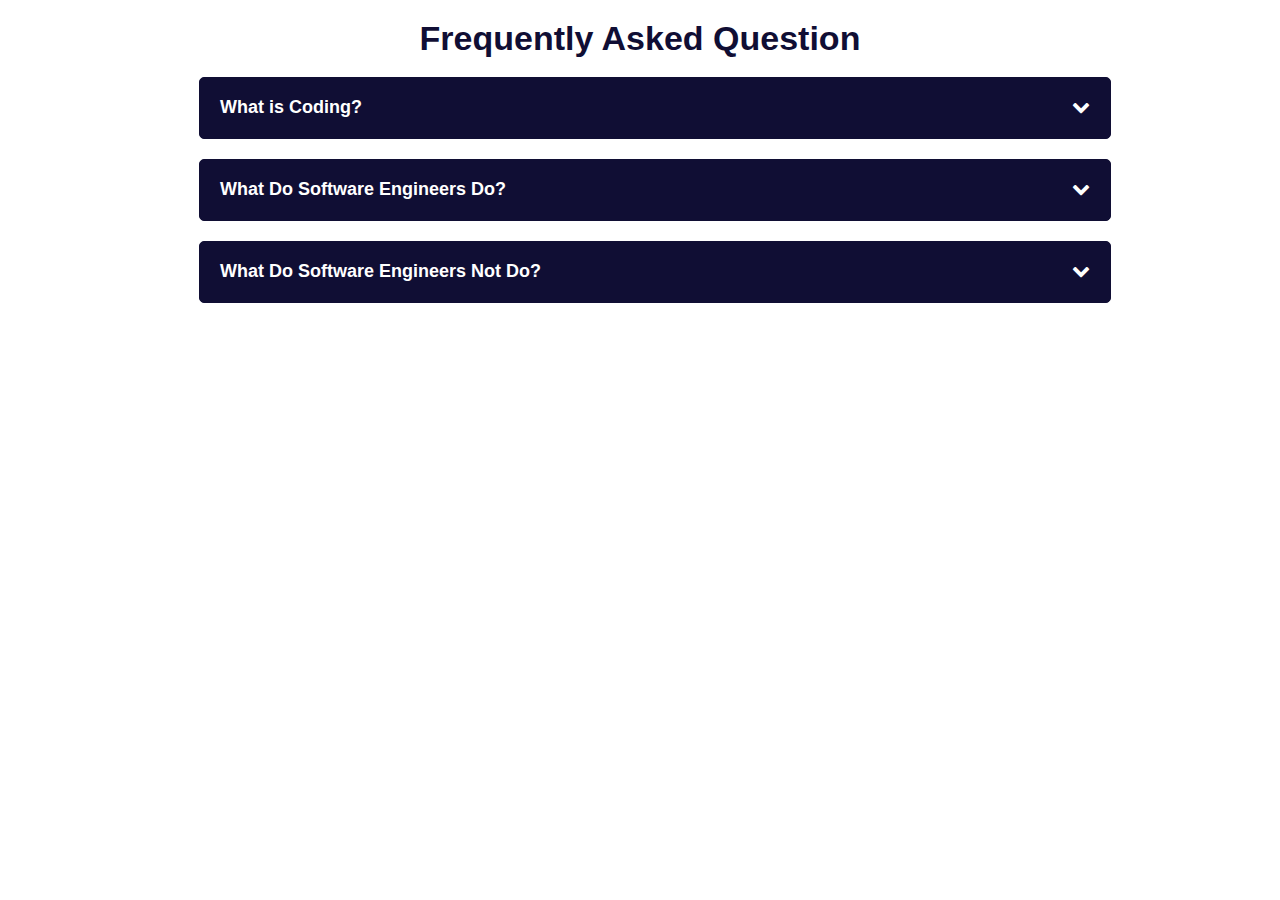
<file: 24. FAQ Accordion/index.html>
<!DOCTYPE html>
<html lang="en">

<head>
    <meta charset="UTF-8">
    <meta http-equiv="X-UA-Compatible" content="IE=edge">
    <meta name="viewport" content="width=device-width, initial-scale=1.0">
    <title>FAQ Section</title>

    <!-- FontAwesome CND Link -->
    <link rel="stylesheet" href="https://maxcdn.bootstrapcdn.com/font-awesome/4.7.0/css/font-awesome.min.css">

    <!-- Bootstrap CND Link -->
    <link href="https://maxcdn.bootstrapcdn.com/bootstrap/3.3.7/css/bootstrap.min.css" rel="stylesheet">

    <link rel="stylesheet" href="./style.css">
</head>

<body>
    <section id="faq">
        <div class="container faq">
            <h3>Frequently Asked Question</h3>
            <div class="container">
                <div class="row">
                    <div class="col-sm-12">
                        <div class="accordions">
                            <div class="accordion-item">
                                <div class="accordion-title" data-tab="item1">
                                    <h4>What is Coding? <i class="fa fa-chevron-down"></i></h4>
                                </div>
                                <div class="accordion-content" id="item1">
                                    <p>Coding, sometimes called computer programming,
                                        is how we communicate with
                                        computers. Code tells a computer what actions to take,
                                        and writing code is like creating a set of instructions.
                                    </p>
                                </div>
                            </div>
                            <div class="accordion-item">
                                <div class="accordion-title" data-tab="item2">
                                    <h4>What Do Software Engineers Do? <i class="fa fa-chevron-down"></i></h4>
                                </div>
                                <div class="accordion-content" id="item2">
                                    <p>
                                        Software engineers are computer science professionals
                                        who use knowledge of
                                        engineering principles and programming languages to
                                        build software products, develop computer games, and run
                                        network control
                                        systems.
                                    </p>
                                </div>
                            </div>
                            <div class="accordion-item">
                                <div class="accordion-title" data-tab="item3">
                                    <h4>What Do Software Engineers Not Do? <i class="fa fa-chevron-down"></i></h4>
                                </div>
                                <div class="accordion-content" id="item3">
                                    <p>
                                        Lorem ipsum dolor sit amet consectetur adipisicing elit. Totam, sunt.
                                    </p>
                                </div>
                            </div>
                        </div>
                    </div>
                </div>
            </div>
        </div>
    </section>


    <!-- jQuery CND Link -->
    <script src="https://ajax.googleapis.com/ajax/libs/jquery/1.11.1/jquery.min.js"></script>
    <script src="./script.js"></script>
</body>

</html>
</file>
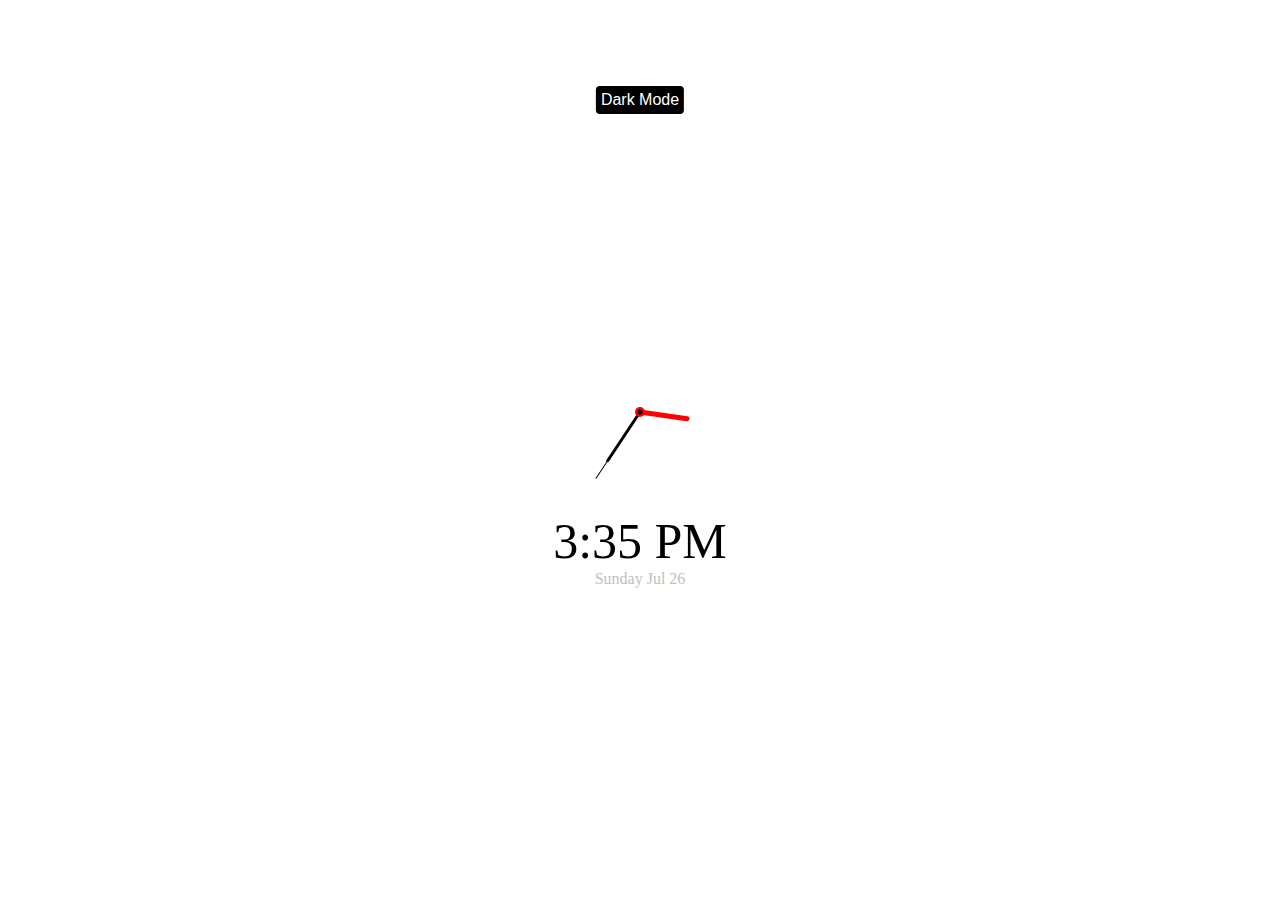
<file: 28. Analog Clock/index.html>
<!DOCTYPE html>
<html lang="en">

<head>
    <meta charset="UTF-8">
    <meta http-equiv="X-UA-Compatible" content="IE=edge">
    <meta name="viewport" content="width=device-width, initial-scale=1.0">
    <title>Document</title>
    <link rel="stylesheet" href="./style.css">
</head>

<body>
    <button class="dark" id="dark">Dark Mode</button>
    <div class="container">
        <div class="clock">
            <div class="needle hour"></div>
            <div class="needle minute"></div>
            <div class="needle second"></div>
            <div class="center"></div>
        </div>
        <div class="time"></div>
        <div class="date"></div>
    </div>
    <script src="./script.js"></script>
</body>

</html>
</file>
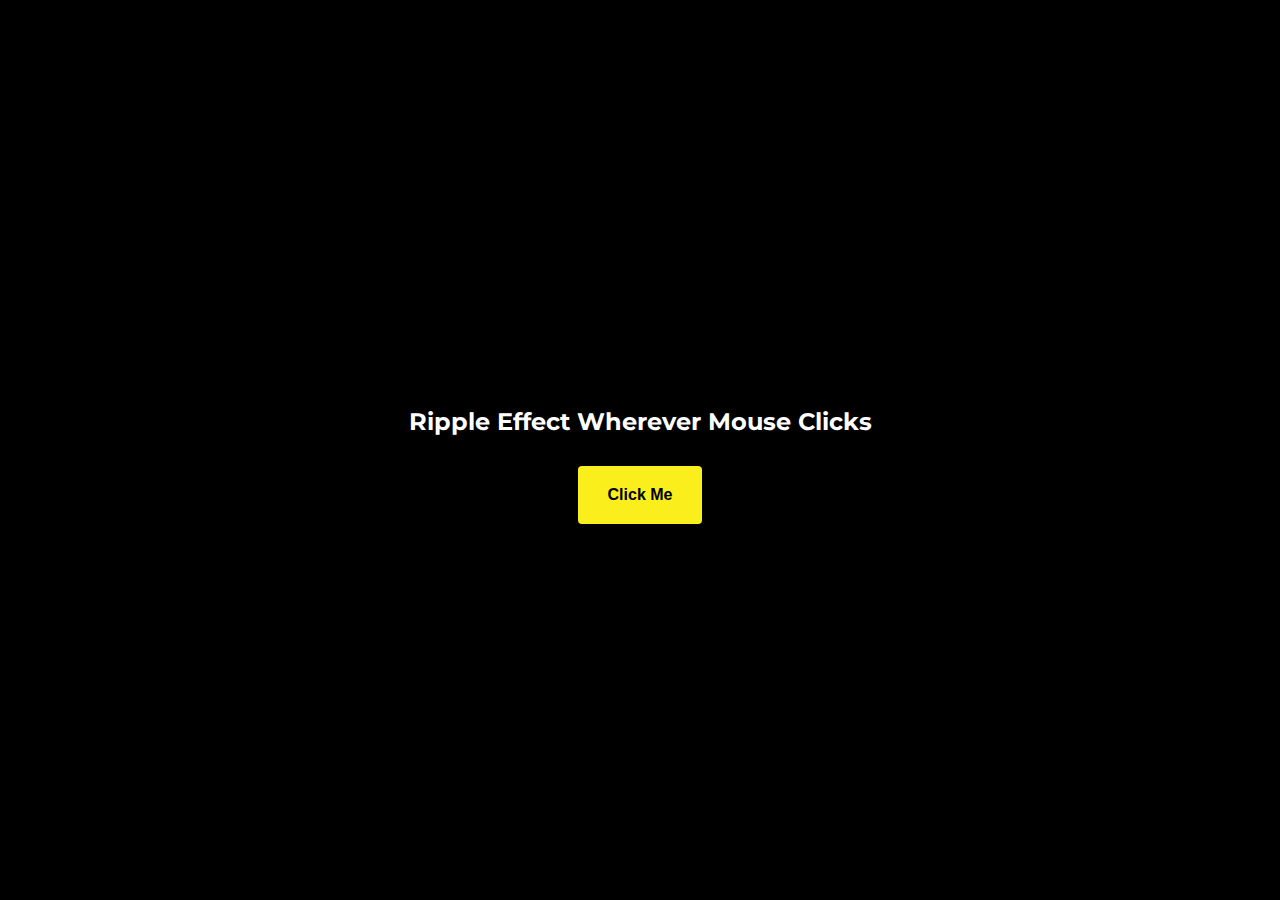
<file: 29. Ripple Effect Button/index.html>
<!DOCTYPE html>
<html lang="en">

<head>
    <meta charset="UTF-8">
    <meta http-equiv="X-UA-Compatible" content="IE=edge">
    <meta name="viewport" content="width=device-width, initial-scale=1.0">
    <title>Document</title>
    <link rel="stylesheet" href="./style.css">
</head>

<body>
    <h2>Ripple Effect Wherever Mouse Clicks</h2>
    <button class="btn">
        Click Me
    </button>
    <script src="./script.js"></script>
</body>

</html>
</file>
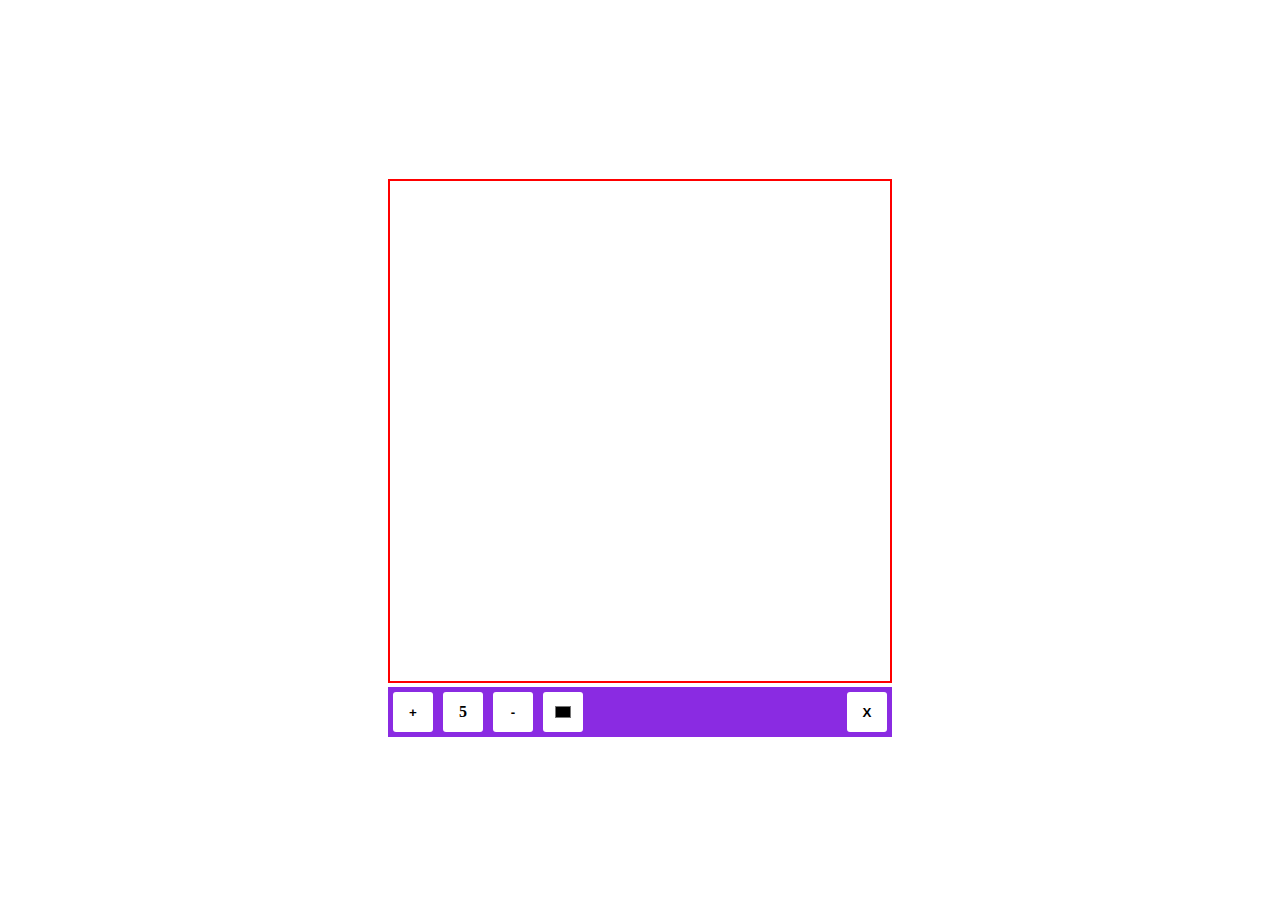
<file: 31. Painting Canvas/index.html>
<!DOCTYPE html>
<html lang="en">

<head>
    <meta charset="UTF-8">
    <meta http-equiv="X-UA-Compatible" content="IE=edge">
    <meta name="viewport" content="width=device-width, initial-scale=1.0">
    <link rel="stylesheet" href="./style.css">
    <title>Document</title>
</head>

<body>
    <div class="wrapper">
        <canvas height="500px" width="500px" id="canvas"></canvas>
        <div class="tools">
            <button id="increase">+</button>
            <span id="number"></span>
            <button id="decrease">-</button>
            <input type="color" id="color">
            <button id="clear">X</button>
        </div>
    </div>
    <script src="./script.js"></script>
</body>

</html>
</file>
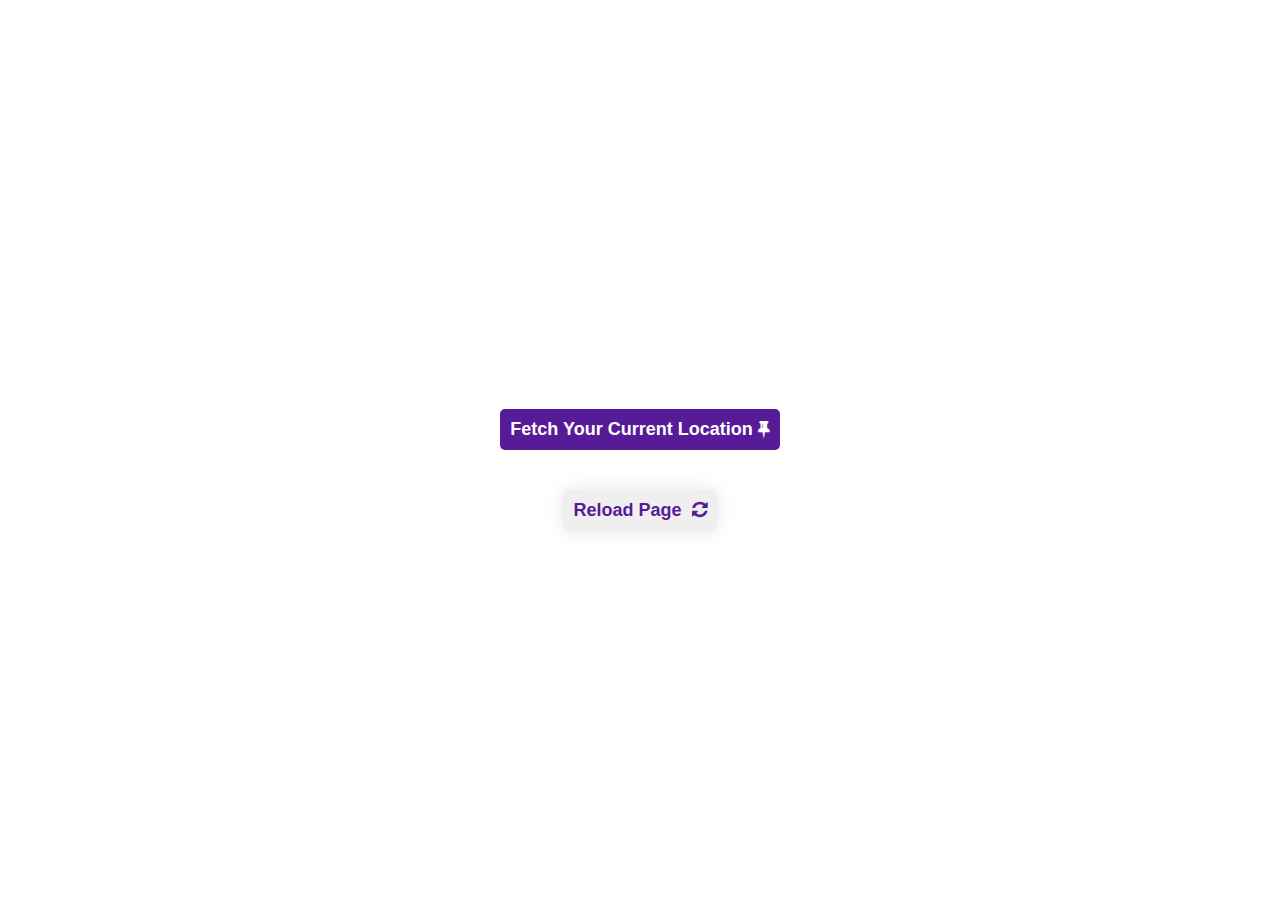
<file: 32. Fetch User Location/index.html>
<!DOCTYPE html>
<html lang="en">

<head>
    <meta charset="UTF-8">
    <meta http-equiv="X-UA-Compatible" content="IE=edge">
    <meta name="viewport" content="width=device-width, initial-scale=1.0">
    <title>Document</title>
    <link rel="stylesheet" href="./style.css">
    <link rel="stylesheet" href="https://cdnjs.cloudflare.com/ajax/libs/font-awesome/4.7.0/css/font-awesome.css"
        integrity="sha512-5A8nwdMOWrSz20fDsjczgUidUBR8liPYU+WymTZP1lmY9G6Oc7HlZv156XqnsgNUzTyMefFTcsFH/tnJE/+xBg=="
        crossorigin="anonymous" referrerpolicy="no-referrer" />
</head>

<body>
    <div class="wrapper">
        <div class="info"></div>
        <div class="fetchLocation">
            <button onclick="getLocation()">
                Fetch Your Current Location<i class="fa fa-thumb-tack" aria-hidden="true"></i>
            </button>
        </div>
        <div class="or"></div>
        <div class="reload">
            <button onclick="reloadPage()">Reload Page <i class="fa fa-refresh" aria-hidden="true"></i></button>
        </div>
    </div>
</body>

<script src="./script.js"></script>

</html>
</file>
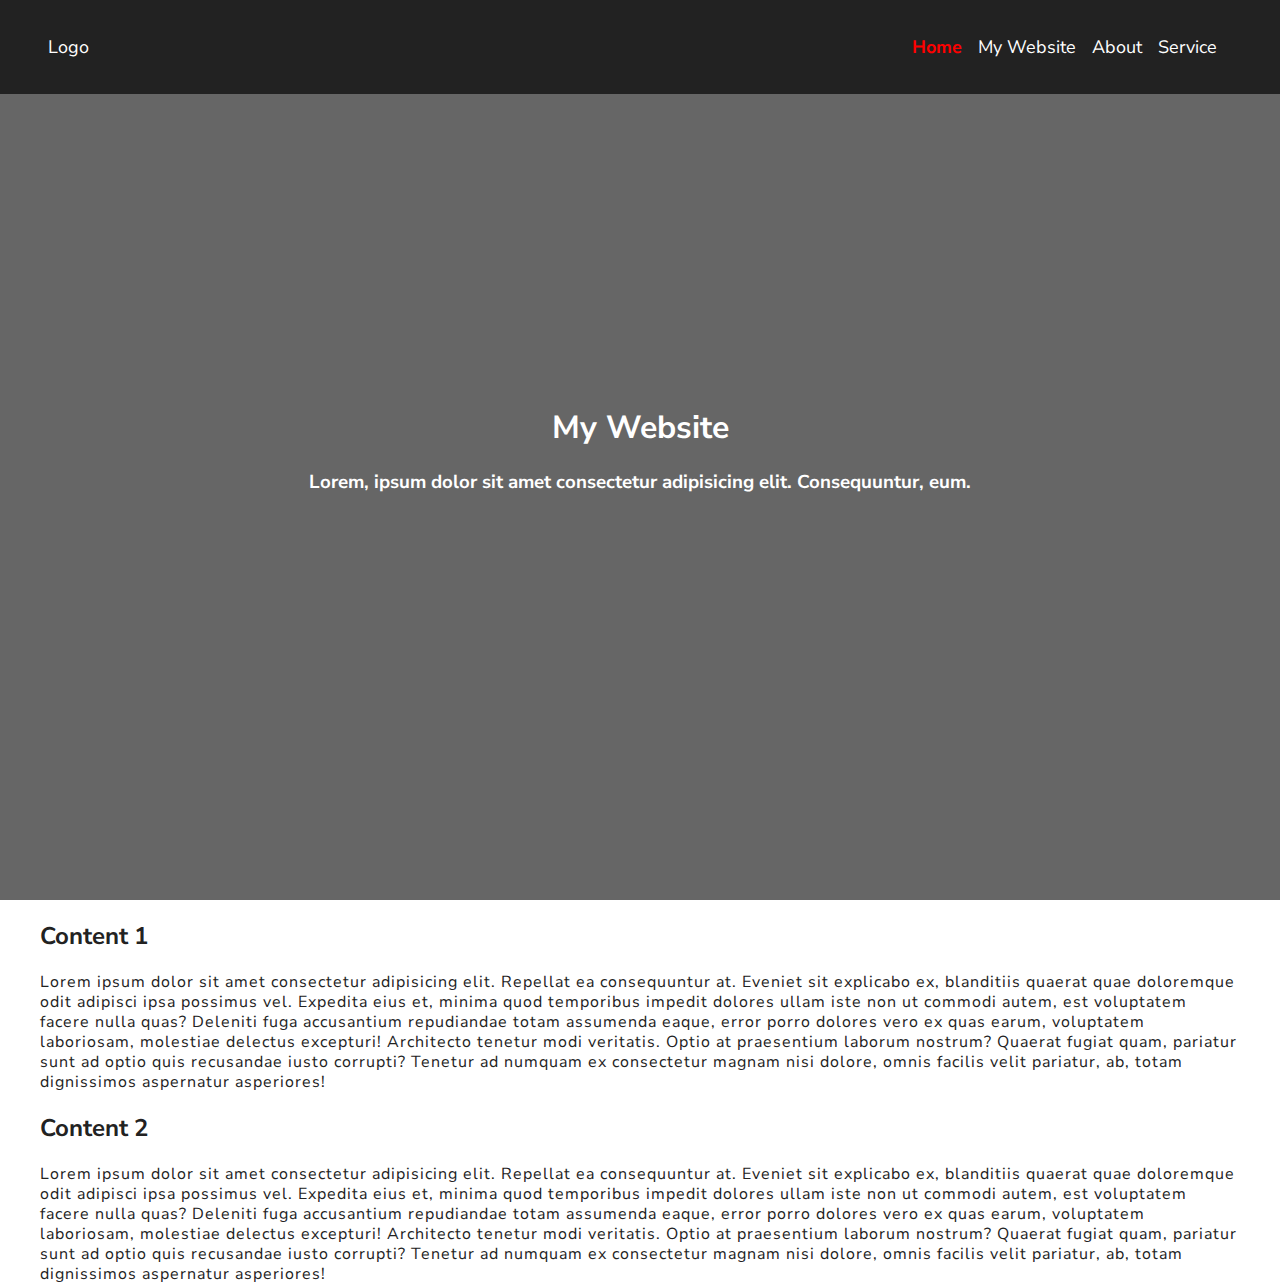
<file: 33. Sticky Navbar/index.html>
<!DOCTYPE html>
<html lang="en">

<head>
    <meta charset="UTF-8">
    <meta http-equiv="X-UA-Compatible" content="IE=edge">
    <meta name="viewport" content="width=device-width, initial-scale=1.0">
    <title>Document</title>
    <link rel="stylesheet" href="./style.css">
</head>

<body>
    <nav class="nav">
        <div class="container">
            <a href="">Logo</a>
            <ul>
                <li><a href="" class="active">Home</a></li>
                <li><a href="">My Website</a></li>
                <li><a href="">About</a></li>
                <li><a href="">Service</a></li>
            </ul>
        </div>
    </nav>
    <div class="hero">
        <div class="container">
            <h1>My Website</h1>
            <h3>Lorem, ipsum dolor sit amet consectetur adipisicing elit. Consequuntur, eum.</h3>
        </div>
    </div>
    <div class="container content">

        <h3>Content 1</h3>
        <p>Lorem ipsum dolor sit amet consectetur adipisicing elit. Repellat ea consequuntur at. Eveniet sit explicabo
            ex,
            blanditiis quaerat quae doloremque odit adipisci ipsa possimus vel. Expedita eius et, minima quod temporibus
            impedit dolores ullam iste non ut commodi autem, est voluptatem facere nulla quas? Deleniti fuga accusantium
            repudiandae totam assumenda eaque, error porro dolores vero ex quas earum, voluptatem laboriosam, molestiae
            delectus excepturi! Architecto tenetur modi veritatis. Optio at praesentium laborum nostrum? Quaerat fugiat
            quam, pariatur sunt ad optio quis recusandae iusto corrupti? Tenetur ad numquam ex consectetur magnam nisi
            dolore, omnis facilis velit pariatur, ab, totam dignissimos aspernatur asperiores!</p>

        <h3>Content 2</h3>
        <p>Lorem ipsum dolor sit amet consectetur adipisicing elit. Repellat ea consequuntur at. Eveniet sit explicabo
            ex,
            blanditiis quaerat quae doloremque odit adipisci ipsa possimus vel. Expedita eius et, minima quod
            temporibus
            impedit dolores ullam iste non ut commodi autem, est voluptatem facere nulla quas? Deleniti fuga
            accusantium
            repudiandae totam assumenda eaque, error porro dolores vero ex quas earum, voluptatem laboriosam, molestiae
            delectus excepturi! Architecto tenetur modi veritatis. Optio at praesentium laborum nostrum? Quaerat fugiat
            quam, pariatur sunt ad optio quis recusandae iusto corrupti? Tenetur ad numquam ex consectetur magnam nisi
            dolore, omnis facilis velit pariatur, ab, totam dignissimos aspernatur asperiores!</p>
    </div>

    <script src="./script.js"></script>
</body>

</html>
</file>
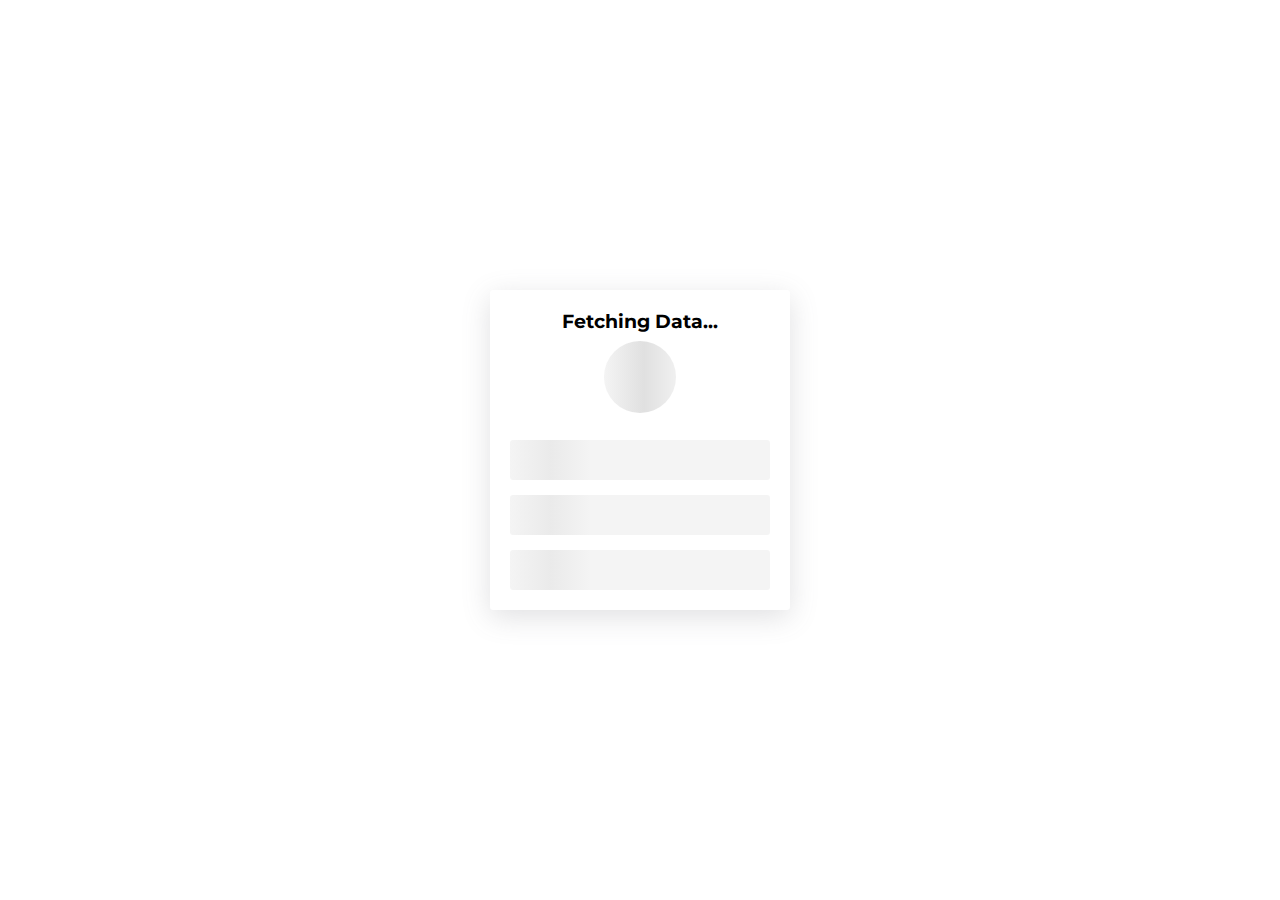
<file: 34. Fetching Data With Animation/index.html>
<!DOCTYPE html>
<html lang="en">

<head>
    <meta charset="UTF-8">
    <meta http-equiv="X-UA-Compatible" content="IE=edge">
    <meta name="viewport" content="width=device-width, initial-scale=1.0">
    <title>Document</title>
    <link rel="stylesheet" href="./style.css">
</head>

<body>
    <div class="wrapper">
        <div class="user">
            <h3>Fetching Data...</h3>
            <div class="loadingImage"></div>
            <div class="loadingList"></div>
            <div class="loadingList"></div>
            <div class="loadingList"></div>
        </div>
    </div>

    <script src="./script.js"></script>
</body>

</html>
</file>
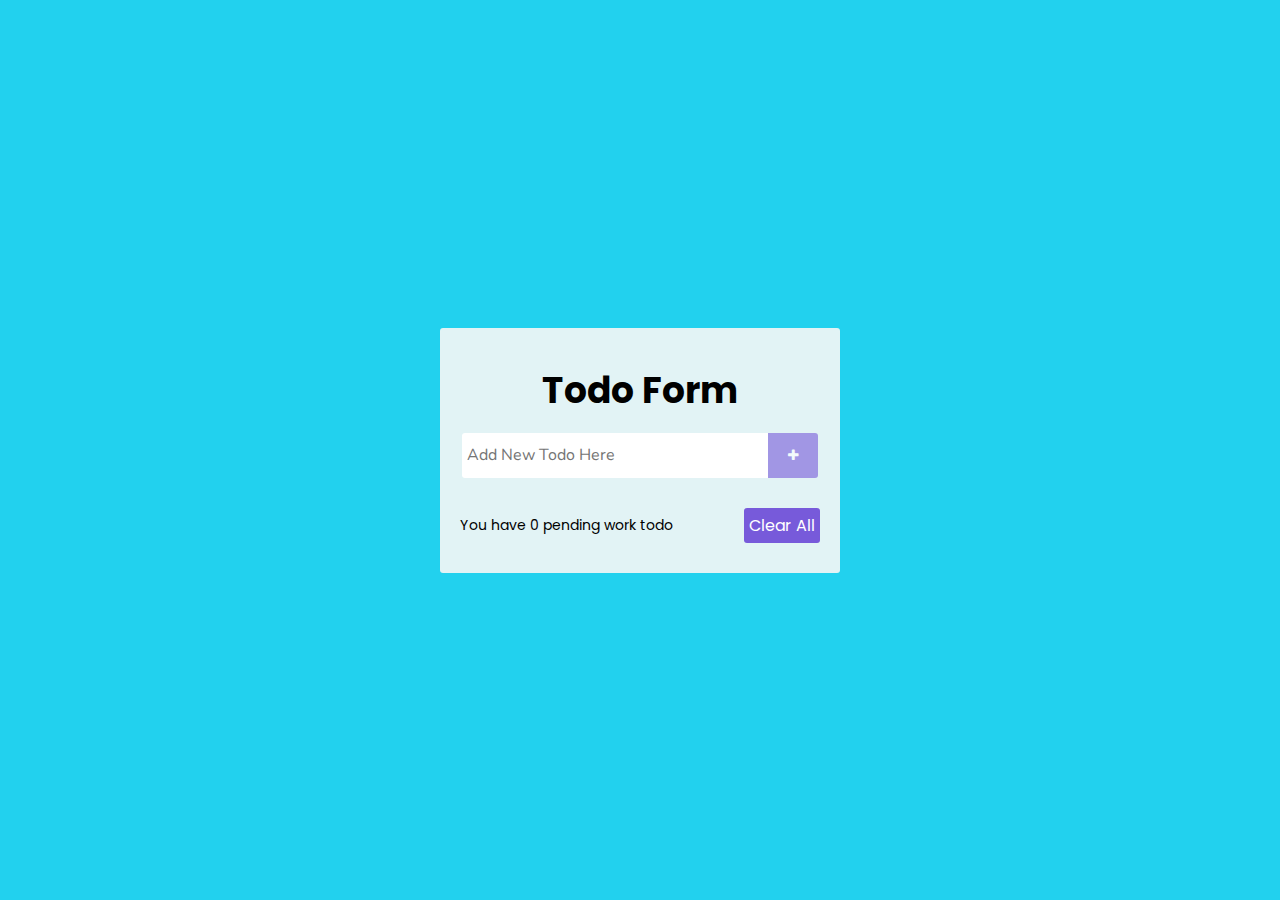
<file: 35. JS Todo With LocalStorge/index.html>
<!DOCTYPE html>
<html lang="en">

<head>
    <meta charset="UTF-8">
    <meta http-equiv="X-UA-Compatible" content="IE=edge">
    <meta name="viewport" content="width=device-width, initial-scale=1.0">
    <title>Document</title>
    <link rel="stylesheet" href="./style.css">
    <link rel="stylesheet" href="https://cdnjs.cloudflare.com/ajax/libs/font-awesome/4.7.0/css/font-awesome.css"
        integrity="sha512-5A8nwdMOWrSz20fDsjczgUidUBR8liPYU+WymTZP1lmY9G6Oc7HlZv156XqnsgNUzTyMefFTcsFH/tnJE/+xBg=="
        crossorigin="anonymous" referrerpolicy="no-referrer" />
</head>

<body>

    <div class="wrapper">
        <h2 class="heading">Todo Form</h2>
        <div class="todoInput">
            <input type="text" class="inputField" placeholder="Add New Todo Here" onkeyup="getInput()">
            <button class="addBtn" onclick="addData()"><i class="fa fa-plus" aria-hidden="true"></i></button>
        </div>
        <div class="todos">
            <ul class="todoList"></ul>
        </div>
        <div class="footer"></div>
    </div>
    <script src="./script.js"></script>
</body>

</html>
</file>
<file: 24. FAQ Accordion/style.css>
#faq h3 {
    text-align: center;
    font-weight: bold;
    font-size: 34px;
    color: #100e34;
}

.accordions {
    width: 80%;
    margin: 10px auto;
}

.accordions h4 {
    text-align: center;
    font-weight: bold;
}

.accordion-item {
    background-color: #100e34;
    margin-bottom: 20px;
    border: 1px solid #100e34;
    border-radius: 5px;
    color: #ffffff;
}

.accordion-item .accordion-title {
    cursor: pointer;
    padding: 20px;
    transition: transform 0.4s ease-in-out;
}

.accordion-item .accordion-title.active-title {
    background-color: #100e34;
    color: #ffffff;
}

.accordion-item .accordion-title h4 {
    font-weight: 700;
    margin: 0;
    font-size: 18px;
    display: flex;
    justify-content: space-between;
}

.accordion-item .accordion-title i.fa-chevron-down {
    transform: rotate(0);
    transition: 0.4s;
}

.accordion-item .accordion-title i.fa-chevron-down.chevron-top {
    transform: rotate(-180deg);
    color: #fa5019;
}

.accordion-item .accordion-content {
    display: none;
    line-height: 1.7;
    padding: 20px;
    background-color: #ffffff;
    border-radius: 0 0 5px 5px;
    color: #100e34;
}

.accordion-item .accordion-content.active {
    display: block;
}

.accordion-item .accordion-content p {
    margin: 0;
    font-size: 16px;
}
</file>
<file: 28. Analog Clock/style.css>
* {
    margin: 0;
    padding: 0;
}

body {
    display: flex;
    justify-content: center;
    align-items: center;
    height: 100vh;
    transition: all 0.5s ease-in;

}

:root {
    --primary-color: #000000;
    --secondary-color: #ffffff;
}

html {
    transition: all 0.5s ease-in;

}

html.dark {
    --primary-color: #ffffff;
    --secondary-color: #000000;
}

html.dark {
    background-color: #000000;
    color: #ffffff;
}

button.dark {
    position: absolute;
    top: 100px;
    left: 50%;
    transform: translate(-50%, -50%);
    background-color: var(--primary-color);
    color: var(--secondary-color);
    border: none;
    font-size: 16px;
    padding: 5px;
    border-radius: 4px;
    cursor: pointer;
}

.container {
    display: flex;
    align-items: center;
    justify-content: center;
    flex-direction: column;

}



.clock {
    position: relative;
    height: 200px;
    width: 200px;
    border-radius: 4px;
    /* background-size: cover;
    background-image: url(https://miro.medium.com/max/400/1*F1irs2oWARQq1Oc9kCI4OA.png); */
    /* border-radius: 50%;
    border: 2px solid red; */
}

.needle {
    position: absolute;
    height: 50px;
    width: 3px;
    background-color: var(--primary-color);
    top: 50%;
    left: 50%;
    transform-origin: bottom center;
    border-top-left-radius: 4px;
    border-top-right-radius: 4px;

}

.needle.hour {
    transform: translate(-50%, -100%) rotate(0deg);
    width: 5px;
    background-color: red;


}

.needle.minute {
    transform: translate(-50%, -100%) rotate(0deg);
    height: 60px;
}

.needle.second {
    transform: translate(-50%, -100%) rotate(0deg);
    height: 80px;
    width: 1px;
    transition: 0.5s ease-in;
}

.center {
    background-color: red;
    height: 10px;
    width: 10px;
    position: absolute;
    top: 50%;
    left: 50%;
    transform: translate(-50%, -50%);
    border-radius: 50%;
}

.center::after {
    content: '';
    background-color: #000;
    height: 5px;
    width: 5px;
    position: absolute;
    top: 50%;
    left: 50%;
    transform: translate(-50%, -50%);
    border-radius: 50%;
}

.time {
    font-size: 50px;
}

.date {
    font-size: 16px;
    color: silver;
}
</file>
<file: 29. Ripple Effect Button/style.css>
@import url('https://fonts.googleapis.com/css2?family=Montserrat:wght@500&display=swap');

* {
    margin: 0;
    padding: 0;
}

body {
    font-family: 'Montserrat',
        sans-serif;
    background-color: #000;
    color: #fff;
    display: flex;
    height: 100vh;
    justify-content: center;
    align-items: center;
    flex-direction: column;
}

h2 {
    margin: 30px 0;
}

button {
    padding: 20px 30px;
    font-size: 16px;
    border: none;
    background: #faee1c;
    color: #000;
    position: relative;
    overflow: hidden;
    border-radius: 4px;
    cursor: pointer;
    font-weight: bold;
}

span.circle {
    width: 50px;
    height: 50px;
    position: absolute;
    background: #000;
    border-radius: 50%;
    transform: translate(-50%, -50%) scale(0);
    animation: 0.5s scale ease-in;
}

@keyframes scale {
    to {
        transform: translate(-50%, -50%) scale(3);
        opacity: 0;
    }
}
</file>
<file: 31. Painting Canvas/style.css>
* {
    box-sizing: border-box;
}

body {
    height: 100vh;
    justify-content: center;
    align-items: center;
    display: flex;
    flex-direction: column;

}

#canvas {
    border: 2px solid red;
}

.tools {
    background-color: blueviolet;
    display: flex;
}

.tools>* {
    border: none;
    display: inline-flex;
    justify-content: center;
    align-items: center;
    padding: 10px;
    margin: 5px;
    background-color: #fff;
    font-weight: bold;
    height: 40px;
    width: 40px;
    cursor: pointer;
    border-radius: 3px;
}

.tools>*:last-child {
    margin-left: auto;
}
</file>
<file: 32. Fetch User Location/style.css>
* {
    margin: 0;
    padding: 0;
}

body {
    height: 100vh;
    position: relative;
    justify-content: center;
    align-items: center;
    display: flex;
}

.wrapper {
    align-items: center;
    justify-content: center;
    display: flex;
    flex-direction: column;
    width: 500px;
}

.info {
    box-shadow: 0 0 20px 0 rgb(0 0 0 / 10%);
    padding: 20px;
    border-radius: 8px;
    visibility: hidden;
}

.fetchLocation button {
    padding: 10px;
    font-size: 18px;
    width: auto;
    border: none;
    border-radius: 5px;
    font-weight: 600;
    cursor: pointer;
    margin: 20px 0;
    background: #581b98;
    color: #ffffff;
}

.reload button {
    padding: 10px;
    font-size: 18px;
    width: auto;
    border: none;
    border-radius: 5px;
    font-weight: 600;
    cursor: pointer;
    margin: 20px 0;
    color: #581b98;
    box-shadow: 0 0 20px 0 rgb(0 0 0 / 10%);
}

.fetchLocation button i,
.reload button i {
    margin-left: 5px;
}

.info p {
    font-size: 30px;
    margin: 20px 0;
    font-weight: bolder;
    color: #581b98;
}


li {
    display: block;
    font-size: 20px;
    font-weight: bold;
    color: #2f89fc;
    margin-bottom: 10px;
    background: #f2f2f2;
    padding: 10px;
    border-radius: 5px;
}

li span {
    color: black;
}
</file>
<file: 33. Sticky Navbar/style.css>
@import url('https://fonts.googleapis.com/css2?family=Nunito+Sans&display=swap');

* {
    margin: 0;
    padding: 0;
}

body {
    color: #222;
    font-family: 'Nunito Sans',
        sans-serif;
}

.container {
    max-width: 1200px;
    margin: 0 auto;
}

.nav {
    background-color: #222;
    position: fixed;
    top: 0;
    right: 0;
    left: 0;
    transition: all 0.3s ease-in;
    padding: 15px 0;
}

.nav .container {
    justify-content: space-between;
    align-items: center;
    display: flex;
    color: #fff;
}

.nav .container a {
    color: #fff;
    margin: 5px 8px;
    text-decoration: none;
    padding: 15px 0;
    font-size: 18px;
}

.nav.active {
    background-color: #fff;
    transition: all 0.3s ease-in;
    padding: 0;
}

.nav.active .container {
    color: #222;
    transition: all 0.3s ease-in;
}

.nav.active .container a {
    color: #222;
}


.nav .container a.active,
.nav .container a:hover {
    color: red;
    font-weight: bold;
}

.nav.active .container a.active {
    color: red;
    font-weight: bold;
}


.nav ul {
    list-style-type: none;
    display: flex;
    margin: 8px 15px;
}



.hero {
    background-image: url(https://images.unsplash.com/photo-1487017159836-4e23ece2e4cf?ixlib=rb-1.2.1&ixid=MnwxMjA3fDB8MHxwaG90by1wYWdlfHx8fGVufDB8fHx8&auto=format&fit=crop&w=1171&q=80);
    height: 100vh;
    position: relative;
    background-position: center;
    background-repeat: no-repeat;
    background-size: cover;
    color: #fff;
    display: flex;
    justify-content: center;
    align-items: center;
    text-align: center;
    z-index: -1;
}

.hero.container {
    width: 700px;
}

.hero::before {
    content: '';
    position: absolute;
    left: 0;
    top: 0;
    background-color: rgba(0, 0, 0, 0.6);
    height: 100%;
    width: 100%;
    z-index: -2;
}

.hero h1 {
    margin-bottom: 20px;
}

.content h3 {
    margin: 20px 0;
    font-size: 24px;
}

.content p {
    line-height: 20px;
    letter-spacing: 1px;
}
</file>
<file: 34. Fetching Data With Animation/style.css>
@import url('https://fonts.googleapis.com/css2?family=Montserrat:wght@500&display=swap');

* {
    box-sizing: border-box;
    margin: 0;
    padding: 0;
}

body {
    height: 100vh;
    align-items: center;
    justify-content: center;
    display: flex;
    font-family: 'Montserrat',
        sans-serif;
}

h3 {
    text-align: center;
}

.wrapper {
    height: auto;
    width: 300px;
    box-shadow: rgba(100, 100, 111, 0.2) 0px 7px 29px 0px;
    border-radius: 3px;
}

.user {
    margin: 20px;
    text-align: center;
}

.user img {
    border-radius: 50%;
}

.user li {
    list-style-type: none;
    background-color: #f2f2f2;
    margin: 15px 0;
    padding: 10px;
    border-radius: 3px;
    font-size: 16px;
    color: #581b98;
    font-weight: 500;
}

.user li span {
    font-weight: 800;
}

.loadingImage {
    display: inline-block;
    width: 72px;
    height: 72px;
    background-color: #ccc;
    border-radius: 50%;
    margin: 8px;
    background-image: linear-gradient(90deg, #F4F4F4 0px, rgba(229, 229, 229, 0.8) 40px, #F4F4F4 80px);
    animation: shine-lines 2s infinite ease-out;
}

.loadingList {
    margin: 15px 0;
    padding: 20px;
    border-radius: 3px;
    background-image: linear-gradient(90deg, #F4F4F4 0px, rgba(229, 229, 229, 0.8) 40px, #F4F4F4 80px);
    animation: shine-lines 2s infinite ease-out;
}


@keyframes shine-lines {
    0% {
        background-position: -100px;
    }

    40%,
    100% {
        background-position: 140px;
    }
}
</file>
<file: 35. JS Todo With LocalStorge/style.css>
@import url('https://fonts.googleapis.com/css2?family=Nunito:wght@400&family=Poppins&display=swap');

* {
    margin: 0;
    padding: 0;
    box-sizing: border-box;
}

body {
    background-color: #22d1ee;
    height: 100vh;
    display: flex;
    justify-content: center;
    align-items: center;
    font-family: 'Poppins',
        sans-serif;
}

.wrapper {
    max-width: 400px;
    width: 100%;
    background-color: #e2f3f5;
    padding: 20px;
    border-radius: 3px;
}

.heading {
    text-align: center;
    margin: 15px 0;
    font-size: 36px;
}

.todoInput {
    height: 45px;
    display: flex;
    justify-content: center;
}

.todoInput input {
    width: 85% !important;
    padding: 0 5px;
    font-size: 16px;
    border: none;
    border-bottom-left-radius: 3px;
    border-top-left-radius: 3px;
    font-family: 'Nunito',
        sans-serif;
}

.todoInput input,
.todoInput button {
    height: 100%;
    outline: none;
}

.todoInput button {
    width: 50px;
    background-color: #775ada;
    border: none;
    color: #fff;
    border-bottom-right-radius: 3px;
    border-top-right-radius: 3px;
    cursor: pointer;
    opacity: 0.6;
    pointer-events: none;
}

.todoInput button.active {
    opacity: 1;
    pointer-events: auto;
}


.wrapper li {
    background-color: #dee1ec;
    margin: 8px 0;
    padding: 0 10px;
    font-size: 16px;
    list-style-type: none;
    display: flex;
    justify-content: space-between;
    border-radius: 3px;
    align-items: center;
    position: relative;
    line-height: 45px;
    height: 45px;
    overflow: hidden;
    text-transform: capitalize;
    font-family: 'Nunito',
        sans-serif;
}

.todos li span {
    background-color: #ff304f;
    position: absolute;
    right: -45px;
    width: 45px;
    text-align: center;
    border-radius: 0 3px 3px 0;
    transition: 0.3s ease;
    cursor: pointer;
    color: #fff;
}

.todos li:hover span {
    right: 0;
}

.footer {
    display: flex;
    justify-content: space-between;
    padding: 10px 0;
    align-items: center;
    color: #000;
    font-size: 14px;
    margin-top: 20px;
}

.footer button {
    padding: 5px;
    outline: none;
    font-size: 16px;
    background-color: #775ada;
    border: none;
    color: #fff;
    font-family: 'Poppins',
        sans-serif;
    cursor: pointer;
    border-radius: 3px;
}
</file>
